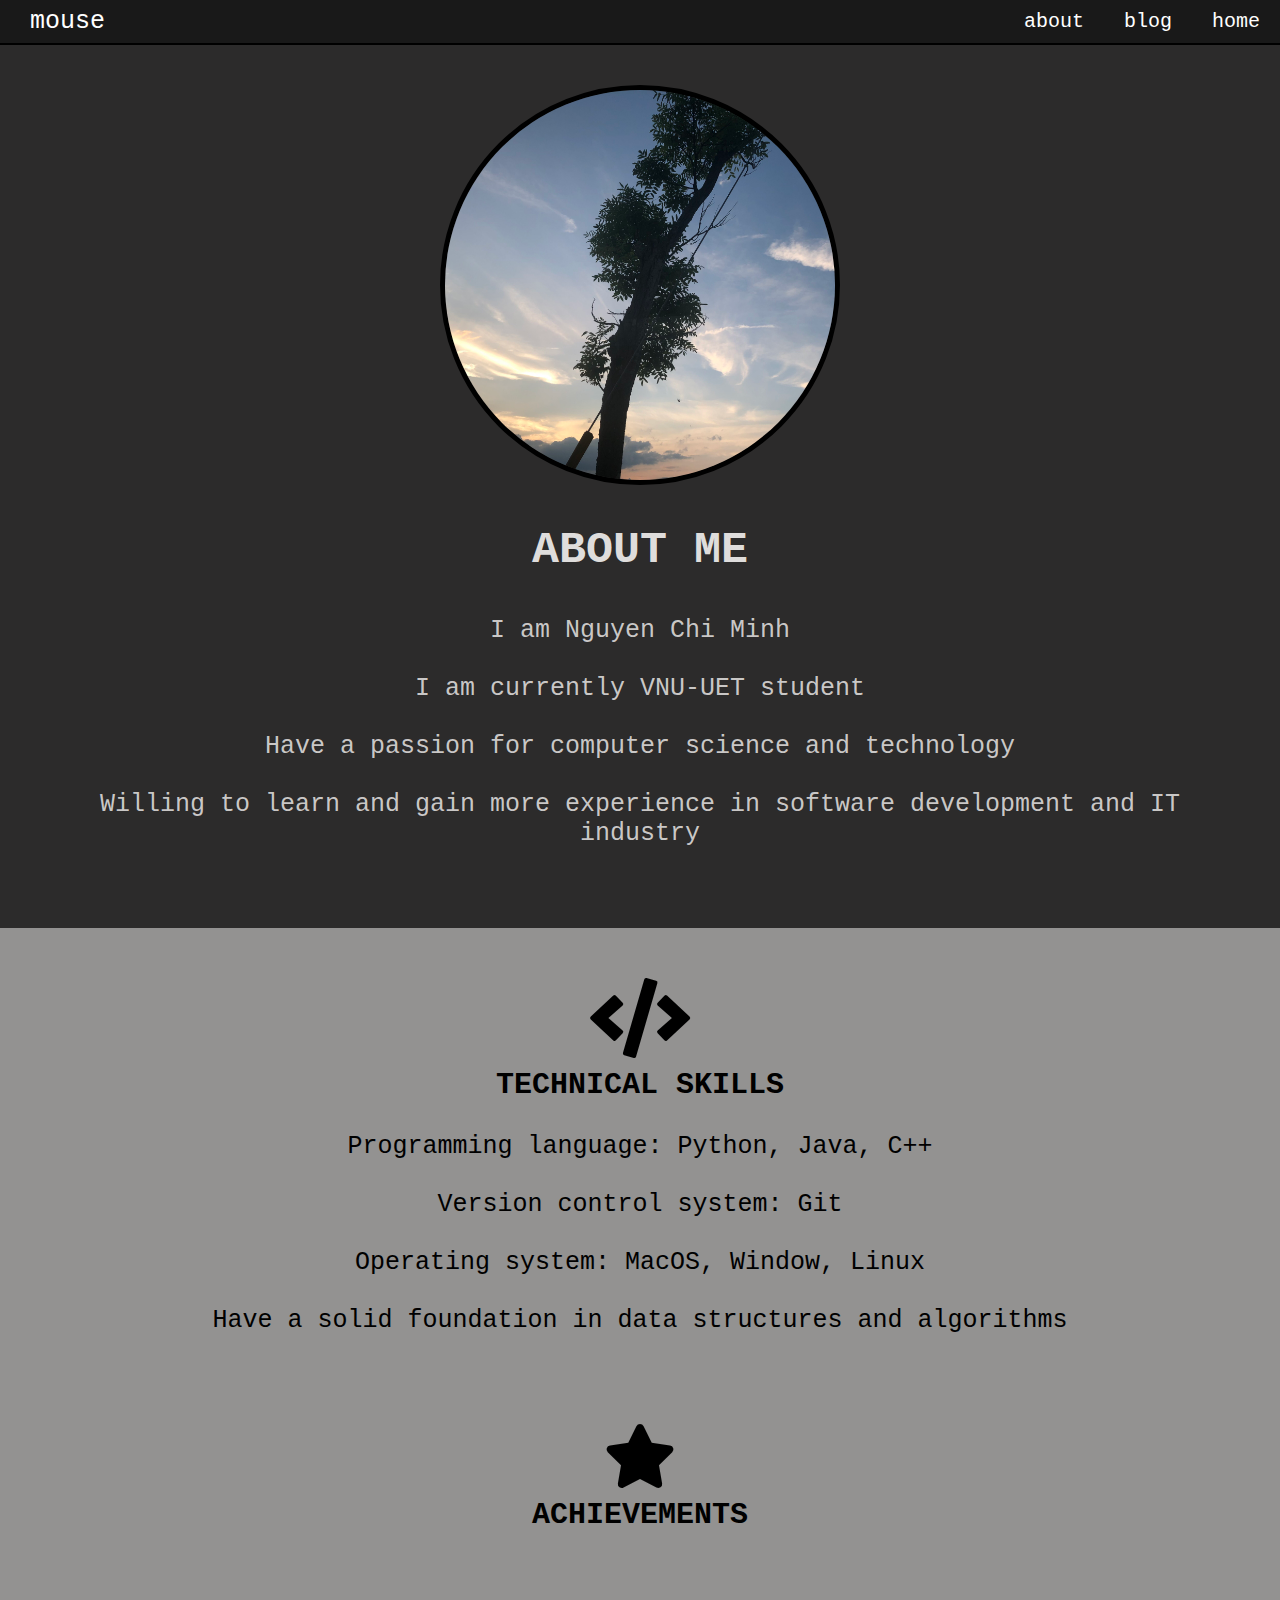
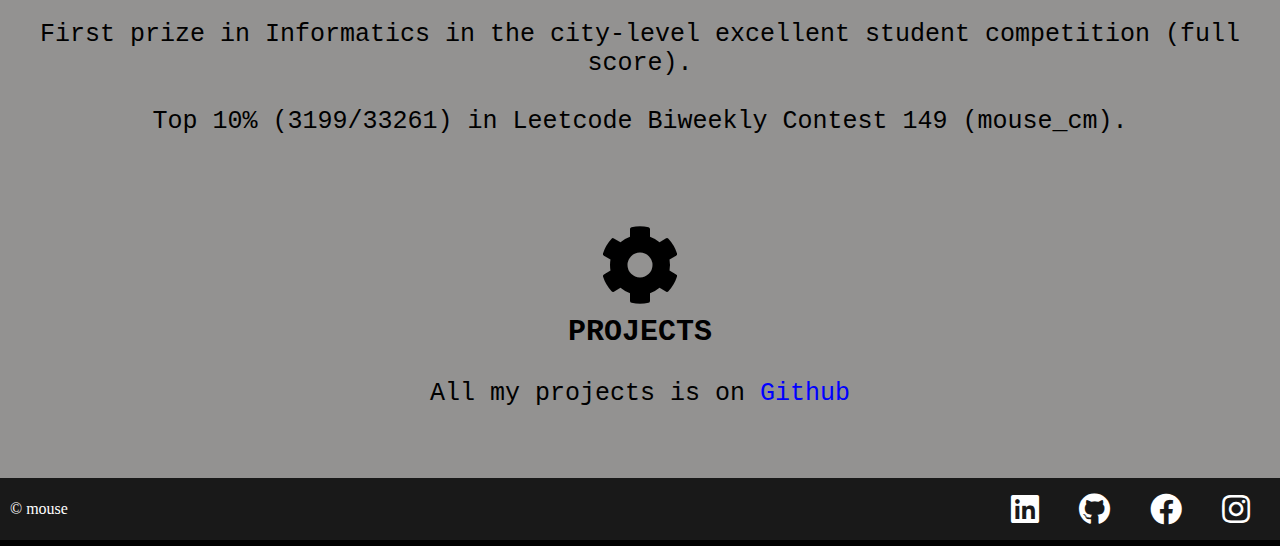
<file: about.html>
<html lang="en">

<head>
  <meta charset="UTF-8">
  <meta http-equiv="X-UA-Compatible" content="IE=edge">
  <meta name="viewport" content="width=device-width, initial-scale=1.0">
  <title>about</title>
  <link rel="stylesheet" href="https://cdnjs.cloudflare.com/ajax/libs/font-awesome/5.15.3/css/all.min.css">
  <link rel="stylesheet"  href="style_about.css">
</head>

<body>
  <header class="header">
    <a class="logo" href="https://www.linkedin.com/in/chi-minh-nguyen-8041a7317/">mouse</a>
    <nav class="nav-items">
      <a href="about.html">about</a>
      <a href="blog.html">blog</a>
      <a href="index.html">home</a>
      </i></a>
    </nav>
  </header>

  <main>
      <div class="about-me">
        
        <img src="me.jpg" alt="me">
        <div class="about-me-text">
          <h2>about Me</h2>
          <p>I am Nguyen Chi Minh <br><br>
            I am currently VNU-UET student <br><br>
            Have a passion for computer science and technology<br><br>
            Willing to learn and gain more experience in software development and IT industry
          </p>
        </div>
      </div>
    <div class="achievements">
      <div class="work">
        <i class="fas fa-code fa-5x"></i>
        <p class="work-heading">Technical Skills</p>
        <p class="work-text">
          Programming language: Python, Java, C++<br> <br>
          Version control system: Git <br> <br>
          Operating system: MacOS, Window, Linux <br> <br>
          Have a solid foundation in data structures and algorithms <br> <br>
        </p>
      </div>
      <div class="work">
        <i class="fa fa-star fa-4x"></i>
        <p class="work-heading">Achievements</p>
        <p class="work-text">
         <br><br>
         First prize in Informatics in the city-level excellent student competition (full score). <br><br>
         Top 10% (3199/33261) in Leetcode Biweekly Contest 149 (mouse_cm). <br><br>
        </p>
      </div>
      <div class="work">
        <i class="fas fa-cog fa-5x"></i>
        <p class="work-heading">Projects</p>
        <p class="work-text">All my projects is on <a href="https://github.com/MouseCM">Github</a> </p>
      </div>

    </div>
  </main>

  <footer class="footer">
    <div class="copy">&copy; mouse</div>
    <div class="bottom-links">
      <div class="links">
        <a href="https://www.linkedin.com/in/chi-minh-nguyen-8041a7317/"><i class="fab fa-linkedin fa-2x"></i></a>
        <a href="https://github.com/MouseCM"><i class="fab fa-github fa-2x"></i></a>
        <a href="https://www.facebook.com/profile.php?id=100059696831695"><i class="fab fa-facebook fa-2x"></i></a>
        <a href="https://www.instagram.com/mouse.cm/"><i class="fab fa-instagram fa-2x"></i></a>
      </div>
    </div>
  </footer>
</body>

</html>
</file>
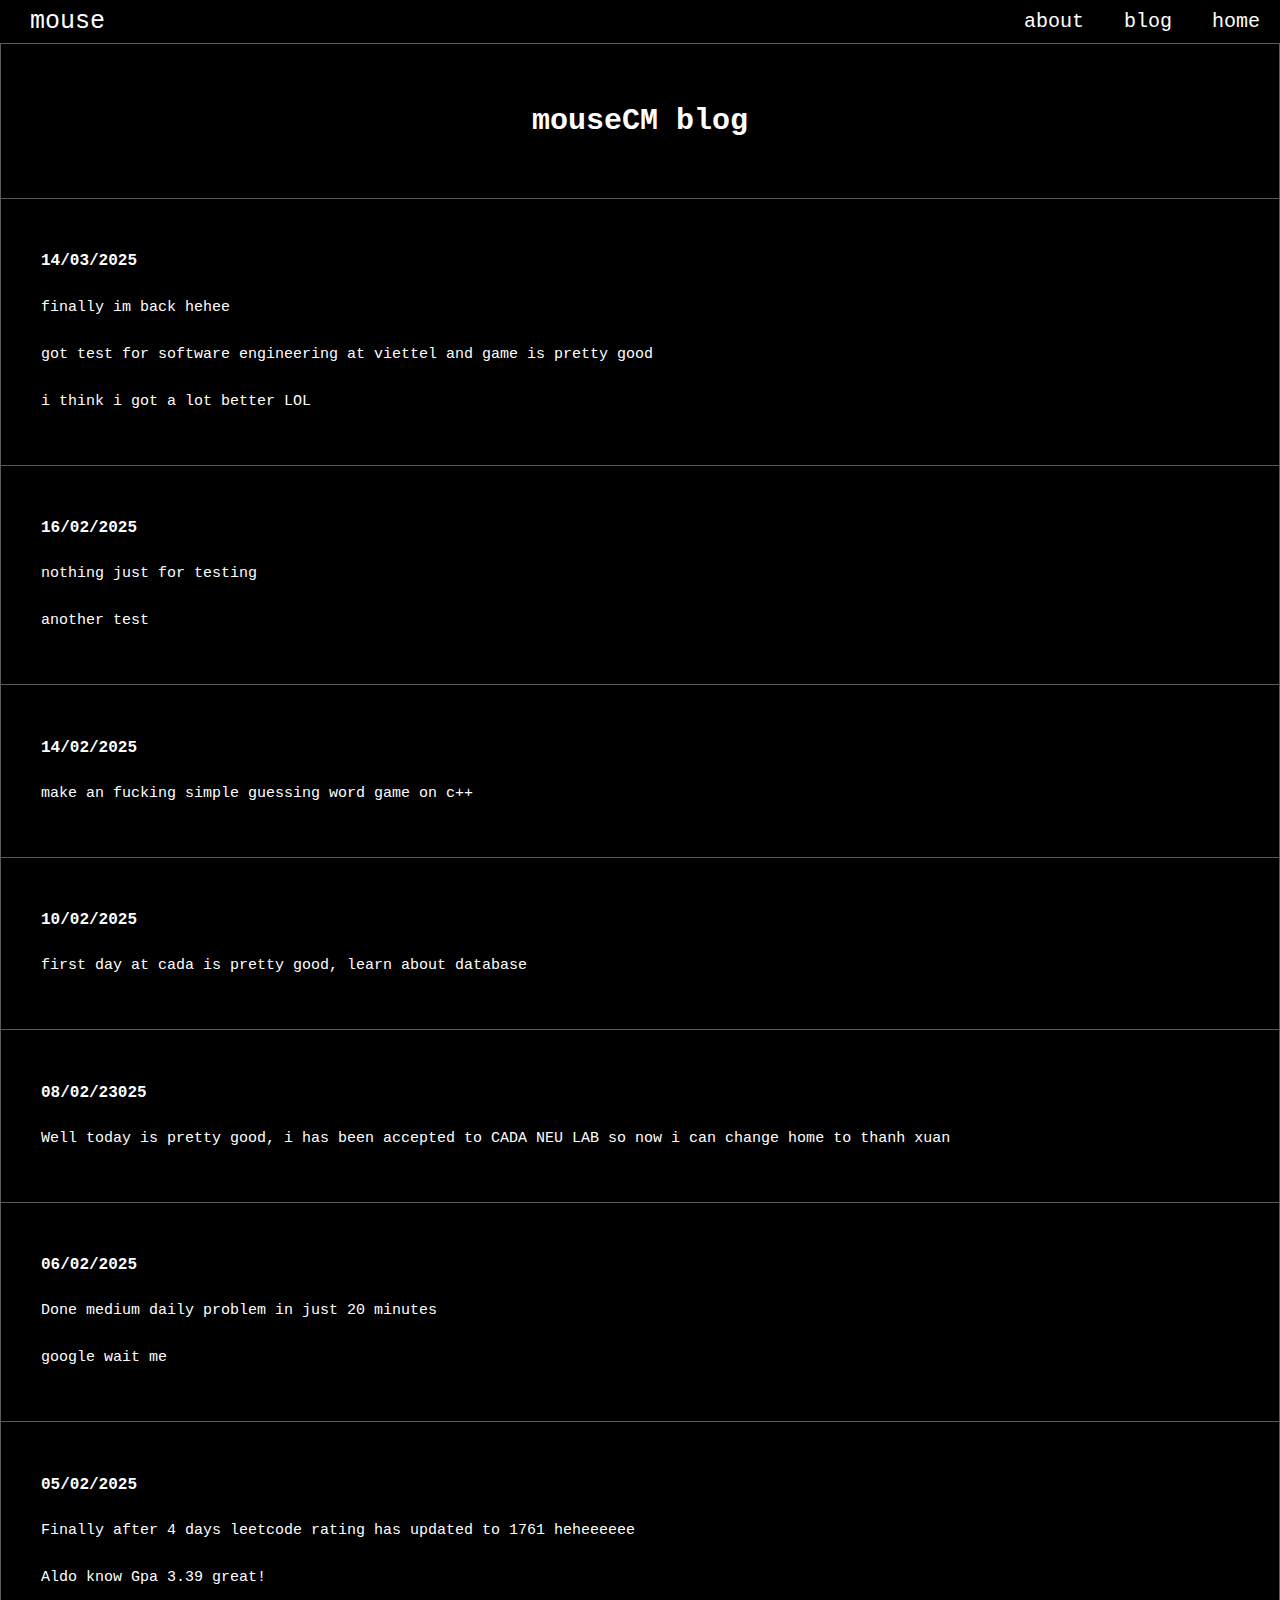
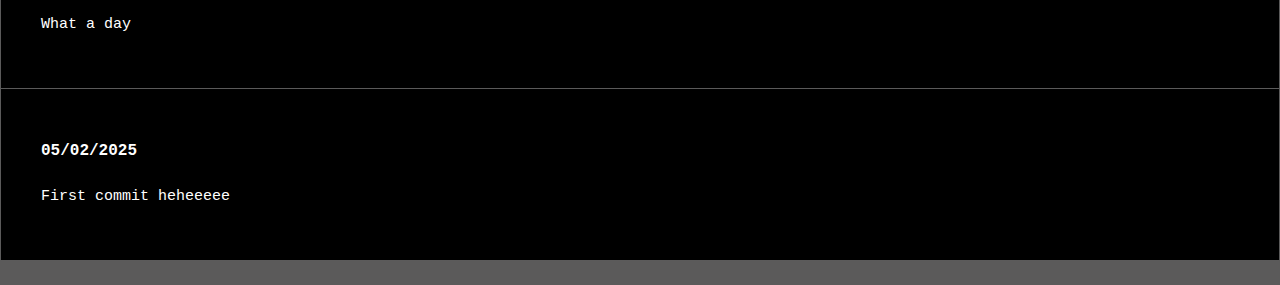
<file: blog.html>
<html lang="en">

<head>
  <meta charset="UTF-8">
  <meta http-equiv="X-UA-Compatible" content="IE=edge">
  <meta name="viewport" content="width=device-width, initial-scale=1.0">
  <title>Blog</title>
  <link rel="stylesheet" href="https://cdnjs.cloudflare.com/ajax/libs/font-awesome/5.15.3/css/all.min.css">
  <link rel="stylesheet"  href="style_blog.css">
</head>

<body>
  <header class="header">
    <a class="logo" href="https://www.linkedin.com/in/chi-minh-nguyen-8041a7317/">mouse</a>
    <nav class="nav-items">
      <a href="about.html">about</a>
      <a href="blog.html">blog</a>
      <a href="index.html">home</a>
    </nav>
  </header>

  <main>
  <div class="blog">
    <h1>mouseCM blog</h1>
  </div>

  <div class="blog">
    <h2>14/03/2025</h2>
    <p>finally im back hehee</p>
    <p>got test for software engineering at viettel and game is pretty good</p>
    <p>i think i got a lot better LOL</p>
  </div>

  <div class="blog">
    <h2>16/02/2025</h2>
    <p>nothing just for testing</p>
    <p>another test</p>
  </div>

  <div class="blog">
    <h2>14/02/2025</h2>
    <p>make an fucking simple guessing word game on c++</p>
  </div>

  <div class="blog">
    <h2>10/02/2025</h2>
    <p>first day at cada is pretty good, learn about database</p>
  </div>

  <div class="blog">
    <h2>08/02/23025</h2>
    <p>Well today is pretty good, i has been accepted to CADA NEU LAB so now i can change home to thanh xuan</p>
  </div>

  <div class="blog">
    <h2>06/02/2025</h2>
    <p>Done medium daily problem in just 20 minutes</p>
    <p>google wait me</p>
  </div>

  <div class="blog">
    <h2>05/02/2025</h2>
    <p>Finally after 4 days leetcode rating has updated to 1761 heheeeeee </p>
    <p>Aldo know Gpa 3.39 great!</p>
    <p>What a day</p>
  </div>
  
  <div class="blog">
    <h2>05/02/2025</h2>
    <p>First commit heheeeee</p>
  </div>
  </main>


  <!-- <footer class="footer">
    <div class="copy">&copy; mouse</div>
    <div class="bottom-links">
      <div class="links">
        <a href="https://www.linkedin.com/in/chi-minh-nguyen-8041a7317/"><i class="fab fa-linkedin fa-2x"></i></a>
        <a href="https://github.com/MouseCM"><i class="fab fa-github fa-2x"></i></a>
        <a href="https://www.facebook.com/profile.php?id=100059696831695"><i class="fab fa-facebook fa-2x"></i></a>
        <a href="https://www.instagram.com/mouse.cm/"><i class="fab fa-instagram fa-2x"></i></a>
      </div>
    </div>
  </footer> -->

</body>

</html>
</file>
<file: style_about.css>
@import url('https://fonts.googleapis.com/css2?family=Sriracha&display=swap');

    body {
      margin: 0;
      box-sizing: border-box;
      background-color: #000;
    }
    a:link {
      color: blue;
      background-color: transparent;
      text-decoration: none;
    }

    a:visited {
      color: blue;
      background-color: transparent;
      text-decoration: none;
    }

    a:hover {
      color: white;
      background-color: transparent;
      text-decoration: underline;
    }
    .header {
      display: flex;
      justify-content: space-between;
      align-items: center;
      background-color: #191919;
    }

    .header .logo {
      font-size: 25px;
      font-family: monospace;
      color: #FFF;
      text-decoration: none;
      margin-left: 30px;
    }
    .nav-items {
      display: flex;
      justify-content: space-around;
      align-items: center;
      background-color: #191919;
      margin-right: 0%;
    }

    .nav-items a {
      font-family: monospace;
      text-decoration: none;
      color: #fff;
      padding: 10px 20px;
      font-size: 20px;
    }


    .about-me {
      display: flex;
      justify-content: center;
      align-items: center;
      padding: 40px 5px;
      border-top: 2px solid #000;
      background-color: #2c2b2b;
      flex-direction: column;
      text-align: center;
    }

    .about-me img {
      width: 390px;
      max-width: 100%;
      height: auto;
      border-radius: 50%;
      border: 5px solid #000000;
    }

    .about-me-text h2 {
      font-family: monospace;
      font-size: 45px;
      color: #ebe9e8f0;
      text-transform: uppercase;
      margin: 40px;
    }

    .about-me-text p {
      font-family: monospace;
      font-size: 25px;
      color: #d4d2d1f0;
      margin: 40px;
    }

    .achievements {
      align-items: center;
      padding: 30px 0px;
      background-color: #9c9b9af0;
    }

    .achievements .work {
      display: flex;
      flex-direction: column;
      align-items: center;
      padding: 20px 0px;
    }

    .achievements .work .work-heading {
      font-family: monospace;
      font-size: 30px;
      color: #000;
      text-transform: uppercase;
      font-weight: bold;
      margin: 10px 0;
    }

    .achievements .work .work-text {
      font-family: monospace;
      font-size: 25px;
      color: #000;
      margin: 20px 0px;
      text-align: center;
    }

    .footer {
      display: flex;
      justify-content: space-between;
      align-items: center;
      background-color: #191919;
      padding: 5px 10px;
    }

    .footer .copy {
      color: #fff;
    }

    .bottom-links {
      display: flex;
      justify-content: space-around;
      align-items: center;

    }

    .bottom-links .links {
      display: flex;
      flex-direction: row;
      justify-content: center;
      align-items: center;
    }

    .bottom-links .links a {
      text-decoration: none;
      color: #fff;
      padding:  10px 20px;
    }
</file>
<file: style_blog.css>
@import url('https://fonts.googleapis.com/css2?family=Sriracha&display=swap');

    body {
      margin: 0;
      box-sizing: border-box;
      background-color: rgb(91, 90, 90);
    }

    .header {
      display: flex;
      justify-content: space-between;
      align-items: center;
      background-color: black;
    }

    .header .logo {
      font-size: 25px;
      font-family: monospace;
      color: #fff;
      text-decoration: none;
      margin-left: 30px;
    }

    .nav-items {
      display: flex;
      justify-content: space-around;
      align-items: center;
      background-color: black;
      margin-right: 0%;
    }

    .nav-items a {
      font-family: monospace;
      text-decoration: none;
      color: #fff;
      padding: 10px 20px;
      font-size: 20px;
    }

    div {
      display: flex;
      max-width: 100vw;
      /* background-color: white; */
      /* border-color: white; */
      background-color: black;
      padding: 40px;
      margin: 1px;
      /* width: 100%; */
      /* margin-right: 10px; */
      /* height: 600px; */
      /* border-width: 10px; */
    }

    .blog {
      display: flex;
      flex-direction: column;
      /* align-items: center; */
      /* align-items: center; */
      /* width: 100%; */
      /* height: fit-content; */
      /* background: linear-gradient(to bottom, rgba(0, 0, 0, 0.5) 0%, rgba(0, 0, 0, 0.5) 100%); */
      background-size: cover;
      background-position: center;
      background-repeat: no-repeat;
      /* background-color: white; */
      /* border-color: white; */
    }

    div > h1 {
      /* padding-top: 50px; */
      font-family: monospace;
      font-size: 30px;
      text-align: center;
      /* background-color: #fff; */
      font-weight: bold;
      color: white;
      /* text-transform: uppercase; */
      /* margin: 30px; */
      /* padding: 30px; */
      /* text-align: center; */
    }

    div > h2 {
      /* padding-top: 50px; */
      font-size: 16px;
      font-family: monospace;
      color: #fff;
      font-weight: bold;
      /* text-transform: uppercase; */
      /* margin: 30px; */
      /* padding: 20px; */
      /* text-align: center; */
    }

    div > p {
      font-family: monospace;
      font-size: 15px;
      color: #fff;
      /* text-align: center; */
      /* margin: 30px;
      padding: 20px; */
    }

    

    .footer {
      display: flex;
      justify-content: space-between;
      align-items: center;
      background-color: #191919;
      padding: 5px 10px;
    }

    .footer .copy {
      color: #fff;
    }

    .bottom-links {
      display: flex;
      justify-content: space-around;
      align-items: center;

    }

    .bottom-links .links {
      display: flex;
      flex-direction: row;
      justify-content: center;
      align-items: center;
    }

    .bottom-links .links a {
      text-decoration: none;
      color: #fff;
      padding:  10px 20px;
    }
</file>
